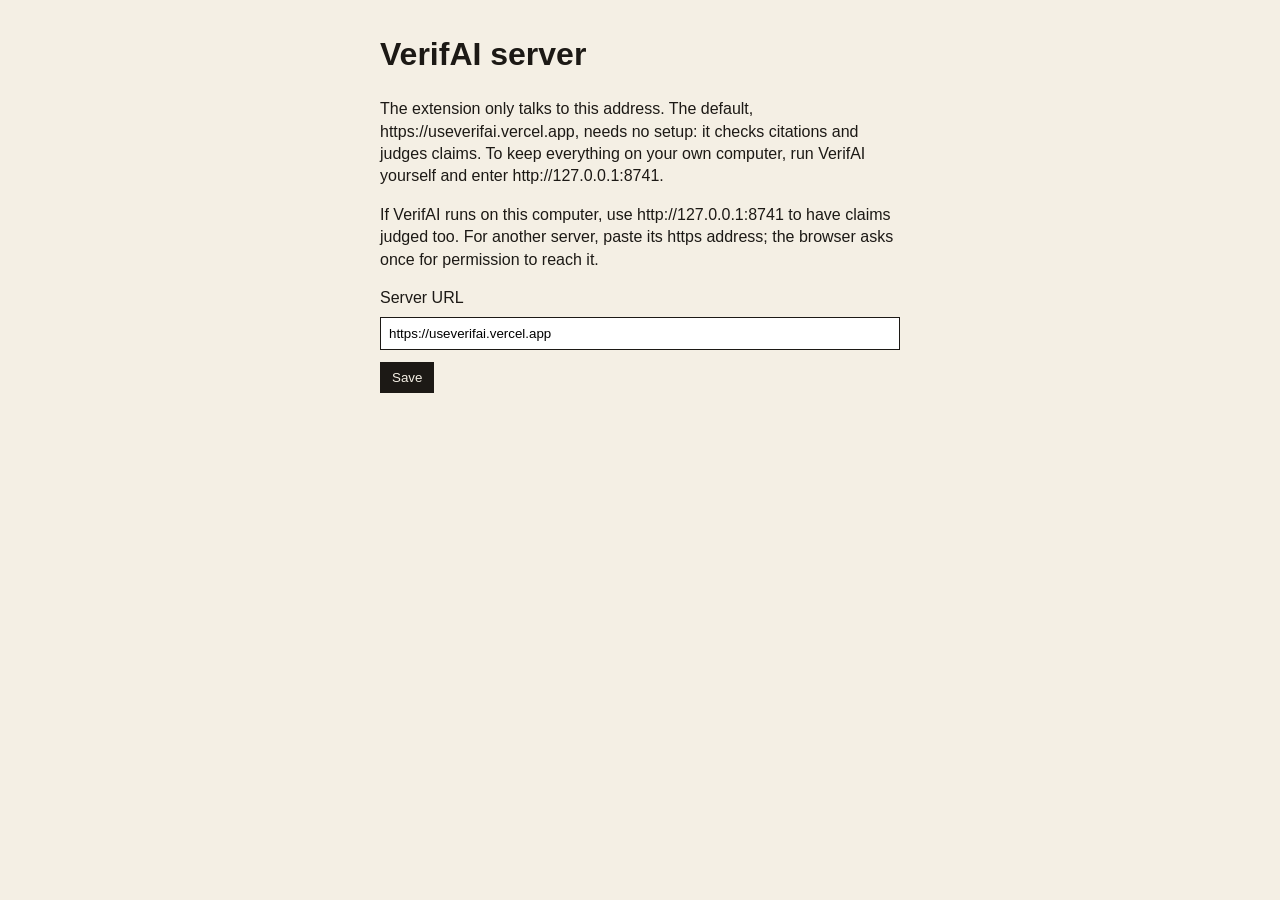
<file: extension/src/options.html>
<!DOCTYPE html>
<html lang="en">
<head>
  <meta charset="utf-8">
  <title>VerifAI server</title>
  <style>
    body { margin: 0; font: 16px/1.4 sans-serif; color: #1c1915; background: #f4efe4; }
    main { max-width: 520px; margin: 32px auto; padding: 0 16px; }
    label { display: block; margin-bottom: 8px; }
    input { width: 100%; box-sizing: border-box; padding: 8px; border: 1px solid #1c1915; }
    button { margin-top: 12px; padding: 8px 12px; background: #1c1915; color: #f4efe4; border: 0; }
    p { min-height: 1.4em; }
  </style>
</head>
<body>
  <main>
    <h1>VerifAI server</h1>
    <p>The extension only talks to this address. The default, https://useverifai.vercel.app, needs no setup: it checks citations and judges claims. To keep everything on your own computer, run VerifAI yourself and enter http://127.0.0.1:8741.</p>
    <p>If VerifAI runs on this computer, use http://127.0.0.1:8741 to have claims judged too. For another server, paste its https address; the browser asks once for permission to reach it.</p>
    <form id="server-form">
      <label for="server">Server URL</label>
      <input id="server" name="server" type="url" required value="https://useverifai.vercel.app">
      <button type="submit">Save</button>
    </form>
    <p id="status" role="status"></p>
  </main>
  <script src="config.js"></script>
  <script src="options.js"></script>
</body>
</html>
</file>
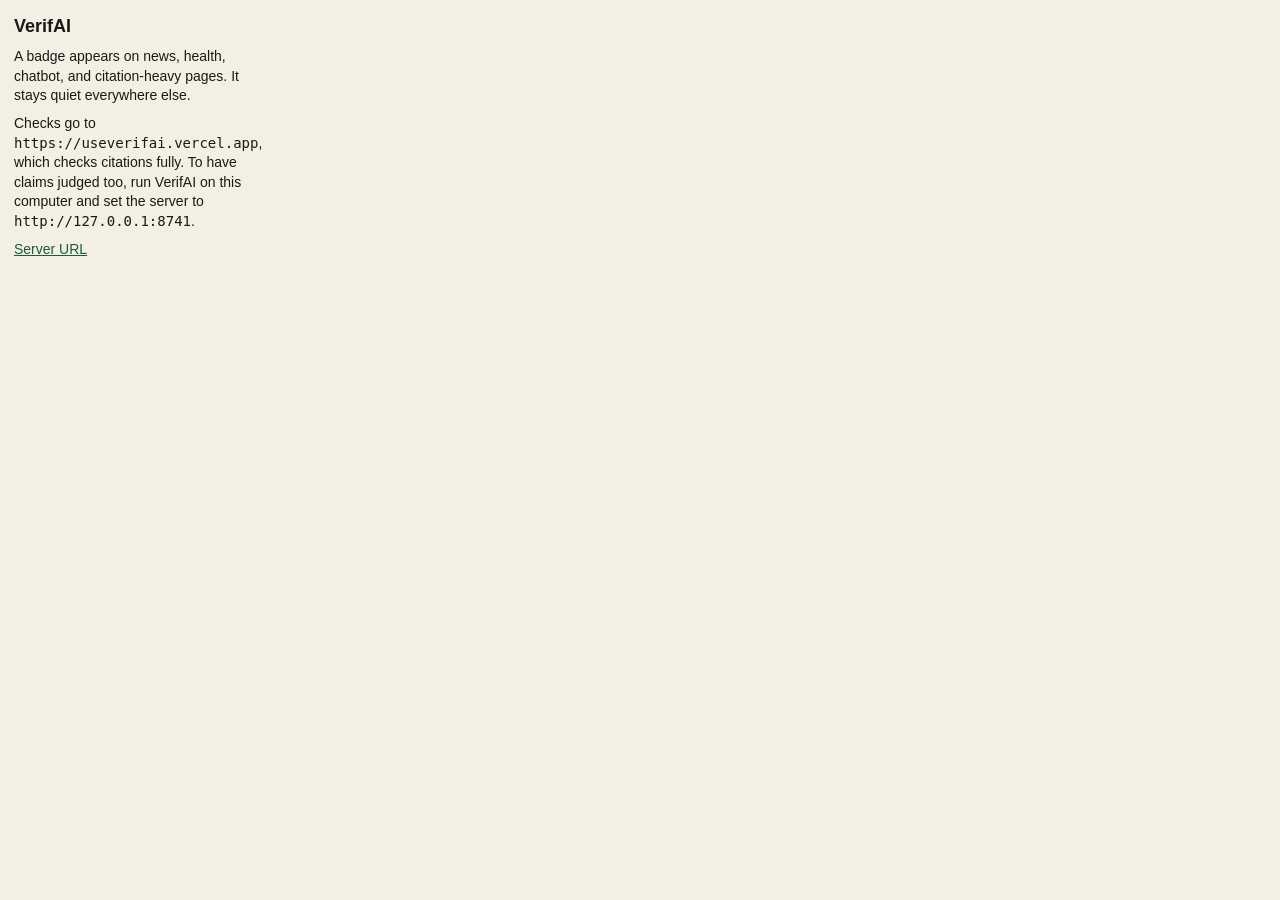
<file: extension/src/popup.html>
<!DOCTYPE html>
<html lang="en">
<head>
  <meta charset="utf-8">
  <title>VerifAI</title>
  <style>
    body { margin: 0; width: 280px; font: 14px/1.4 sans-serif; color: #1c1915; background: #f4efe4; }
    main { padding: 14px; }
    h1 { font-size: 18px; margin: 0 0 8px; }
    p { margin: 0 0 8px; }
    a { color: #1b5c3a; }
  </style>
</head>
<body>
  <main>
    <h1>VerifAI</h1>
    <p>A badge appears on news, health, chatbot, and citation-heavy pages. It stays quiet everywhere else.</p>
    <p>Checks go to <code>https://useverifai.vercel.app</code>, which checks citations fully. To have claims judged too, run VerifAI on this computer and set the server to <code>http://127.0.0.1:8741</code>.</p>
    <p><a href="options.html" target="_blank" rel="noopener noreferrer">Server URL</a></p>
  </main>
</body>
</html>
</file>
